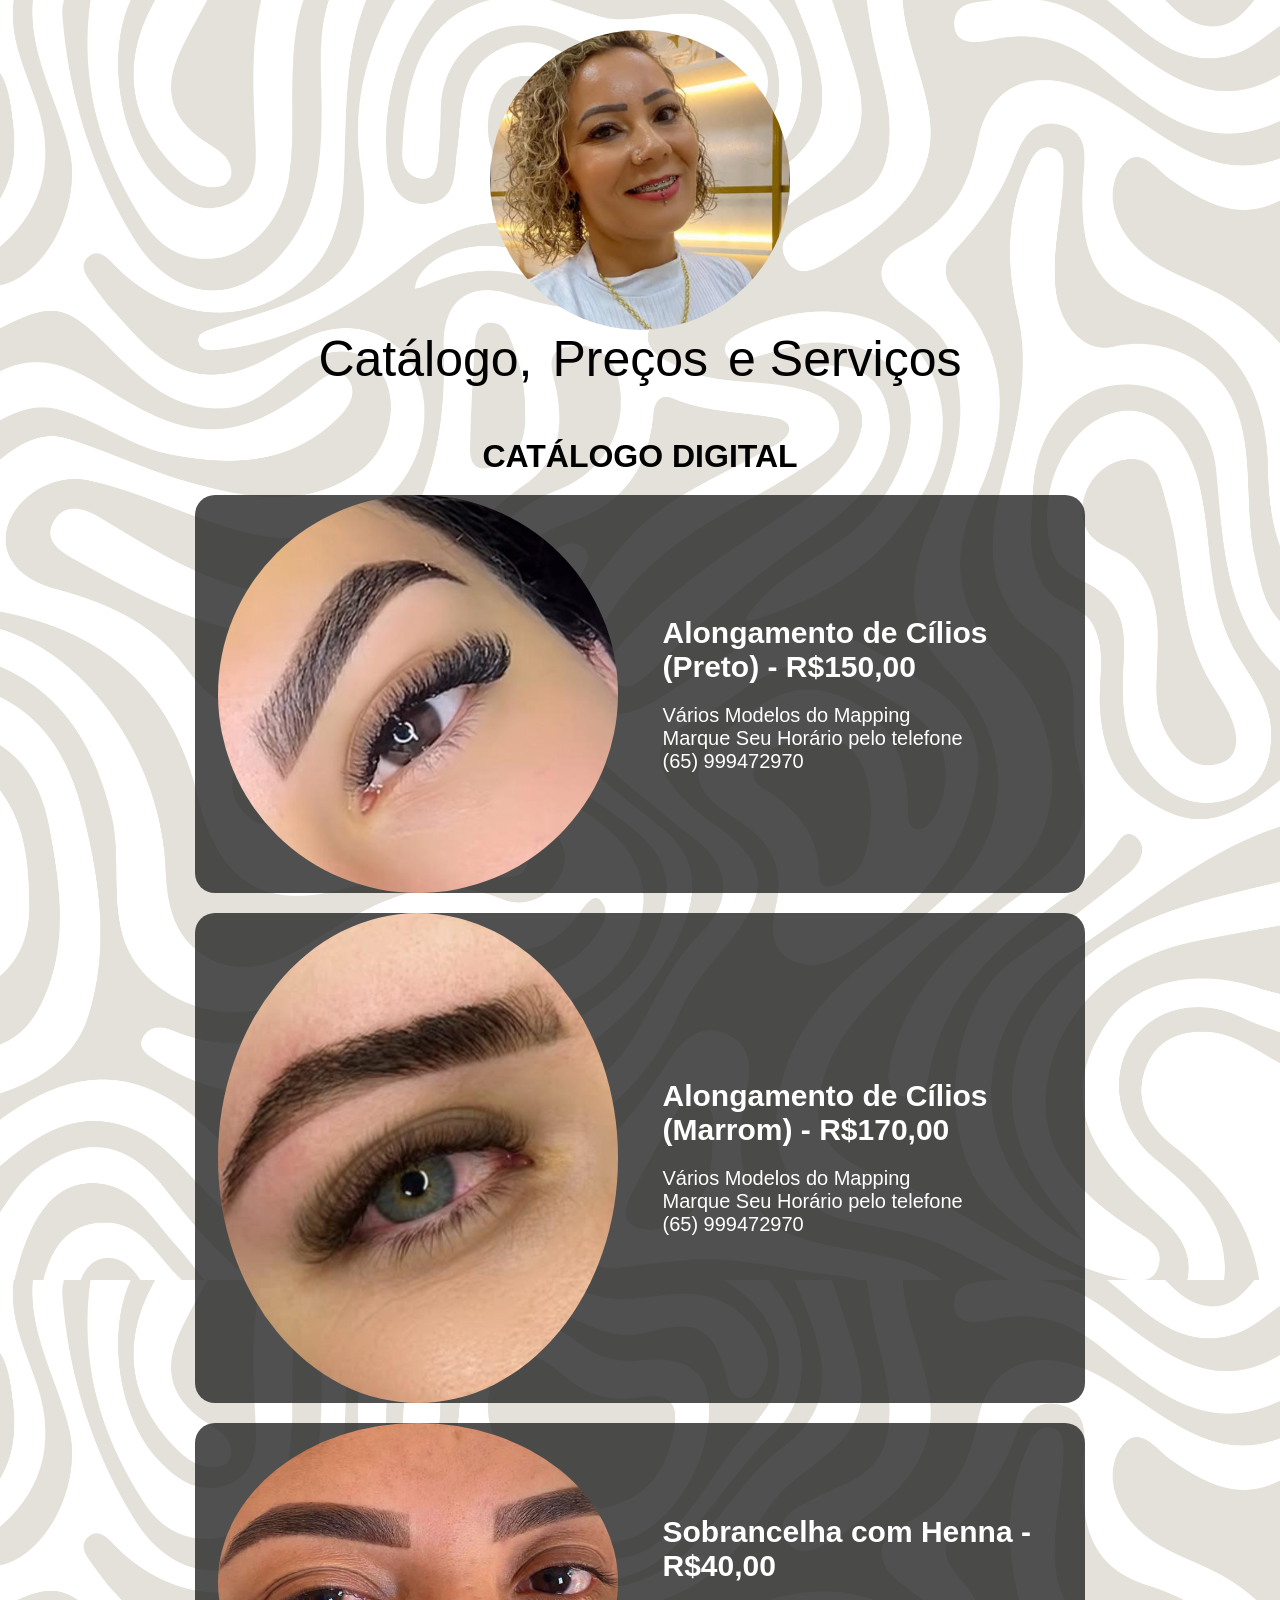
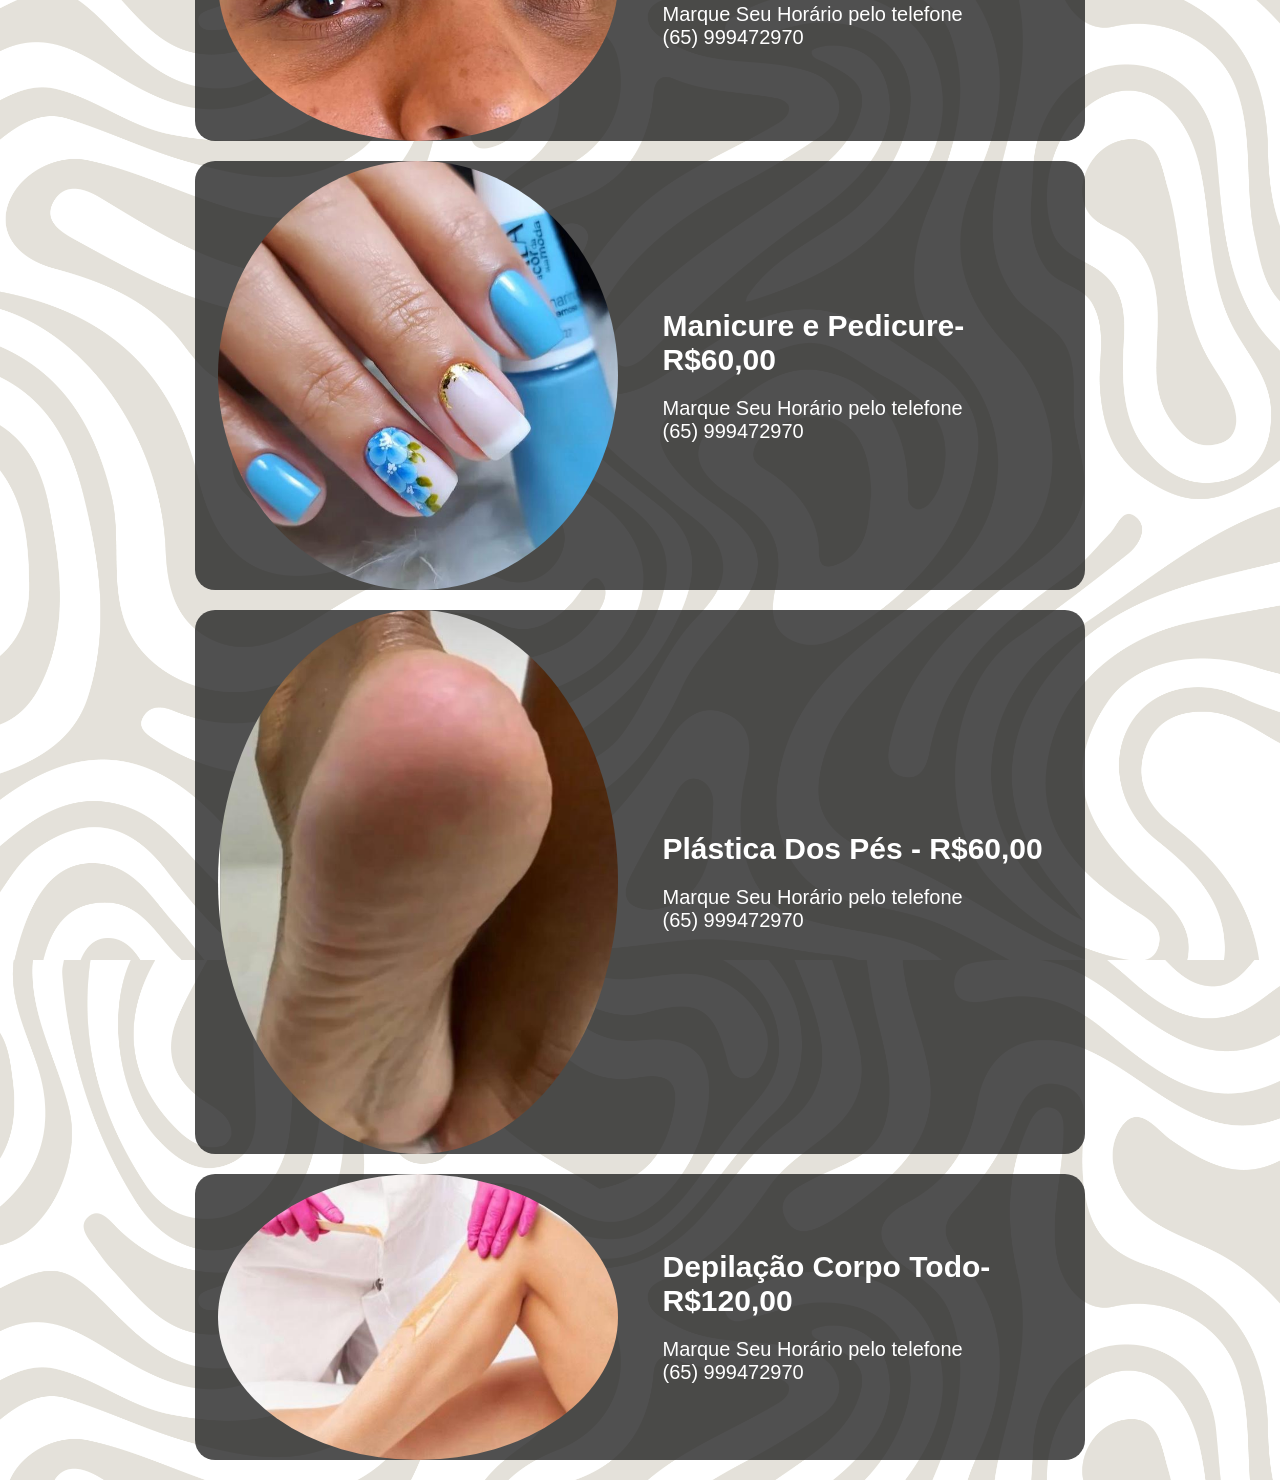
<file: index.html>
<!DOCTYPE html>
<html lang="pt-br">

<head>
    <meta charset="UTF-8">
    <meta http-equiv="X-UA-Compatible" content="IE=edge">
    <meta name="viewport" content="width=device-width, initial-scale=1.0">
    <link rel="stylesheet" href="catálogo.css">

    <title>Catálogo De Preços E Serviços</title>

</head>

<body>

    <header>
        <img class="logo" src="imagensCompactadas/imagens/sandra.jpg" alt="Logo">
        <nav>
            <ul>
                <li><a href="#">Catálogo,</a></li>
                <li><a href="#">Preços</a></li>
                <li><a href="#">e Serviços</a></li>
            </ul>
        </nav>
    </header>


    <h1>CATÁLOGO DIGITAL</h1>
    

    <div class="boxProduto">
        <div class="boxImg">  
            <img src="imagensCompactadas/imagens/cilios preto.jpeg">   
        </div>
        <div class="boxTexto">
            <h3>Alongamento de Cílios (Preto)  - R$150,00</h3>
            <p>
               Vários Modelos do Mapping <br>
                Marque Seu Horário pelo telefone <br>
                (65) 999472970
            </p>
           
        </div>
    </div>

    <div class="boxProduto">
        <div class="boxImg">  
            <img src="imagensCompactadas/imagens/cilios marrom.jpeg">   
        </div>
        <div class="boxTexto">
            <h3>Alongamento de Cílios (Marrom) - R$170,00</h3>
            <p>
                Vários Modelos do Mapping <br>
                Marque Seu Horário pelo telefone <br>
                (65) 999472970
            </p>
            
        </div>
    </div>

    <div class="boxProduto">
        <div class="boxImg">  
            <img src="imagensCompactadas/imagens/Sobrancelha com henna 40 reais.jpeg">   
        </div>
        <div class="boxTexto">
            <h3>Sobrancelha com Henna - R$40,00</h3>
            <p>
                  Marque Seu Horário pelo telefone <br>
                (65) 999472970
            </p>
           
        </div>
    </div>
 
    
    <div class="boxProduto">
        <div class="boxImg">  
            <img src="imagensCompactadas/imagens/manicure pedicure 60 reais.jpeg">   
        </div>
        <div class="boxTexto">
            <h3> Manicure e Pedicure- R$60,00</h3>
            <p>
                  Marque Seu Horário pelo telefone <br>
                (65) 999472970 
            </p>
          
        </div>
    </div>

    
    <div class="boxProduto">
        <div class="boxImg boxBebida">  
            <img src="imagensCompactadas/imagens/plástica nos pés 60 reais.jpeg">   
        </div>
        <div class="boxTexto boxBebida">
            <h3>Plástica Dos Pés - R$60,00</h3>
            <p>
                  Marque Seu Horário pelo telefone <br>
                (65) 999472970
            </p>
           
        </div>

         </div>

    
    <div class="boxProduto">
        <div class="boxImg boxBebida">  
            <img src="imagensCompactadas/imagens/Depilação corpo todo 120 reais.jpeg">   
        </div>
        <div class="boxTexto boxBebida">
            <h3>Depilação Corpo Todo- R$120,00</h3>
            <p>
                 Marque Seu Horário pelo telefone <br>
                (65) 999472970
            </p>
           
        </div>

       
    

   

  
</body>
</html>
</file>
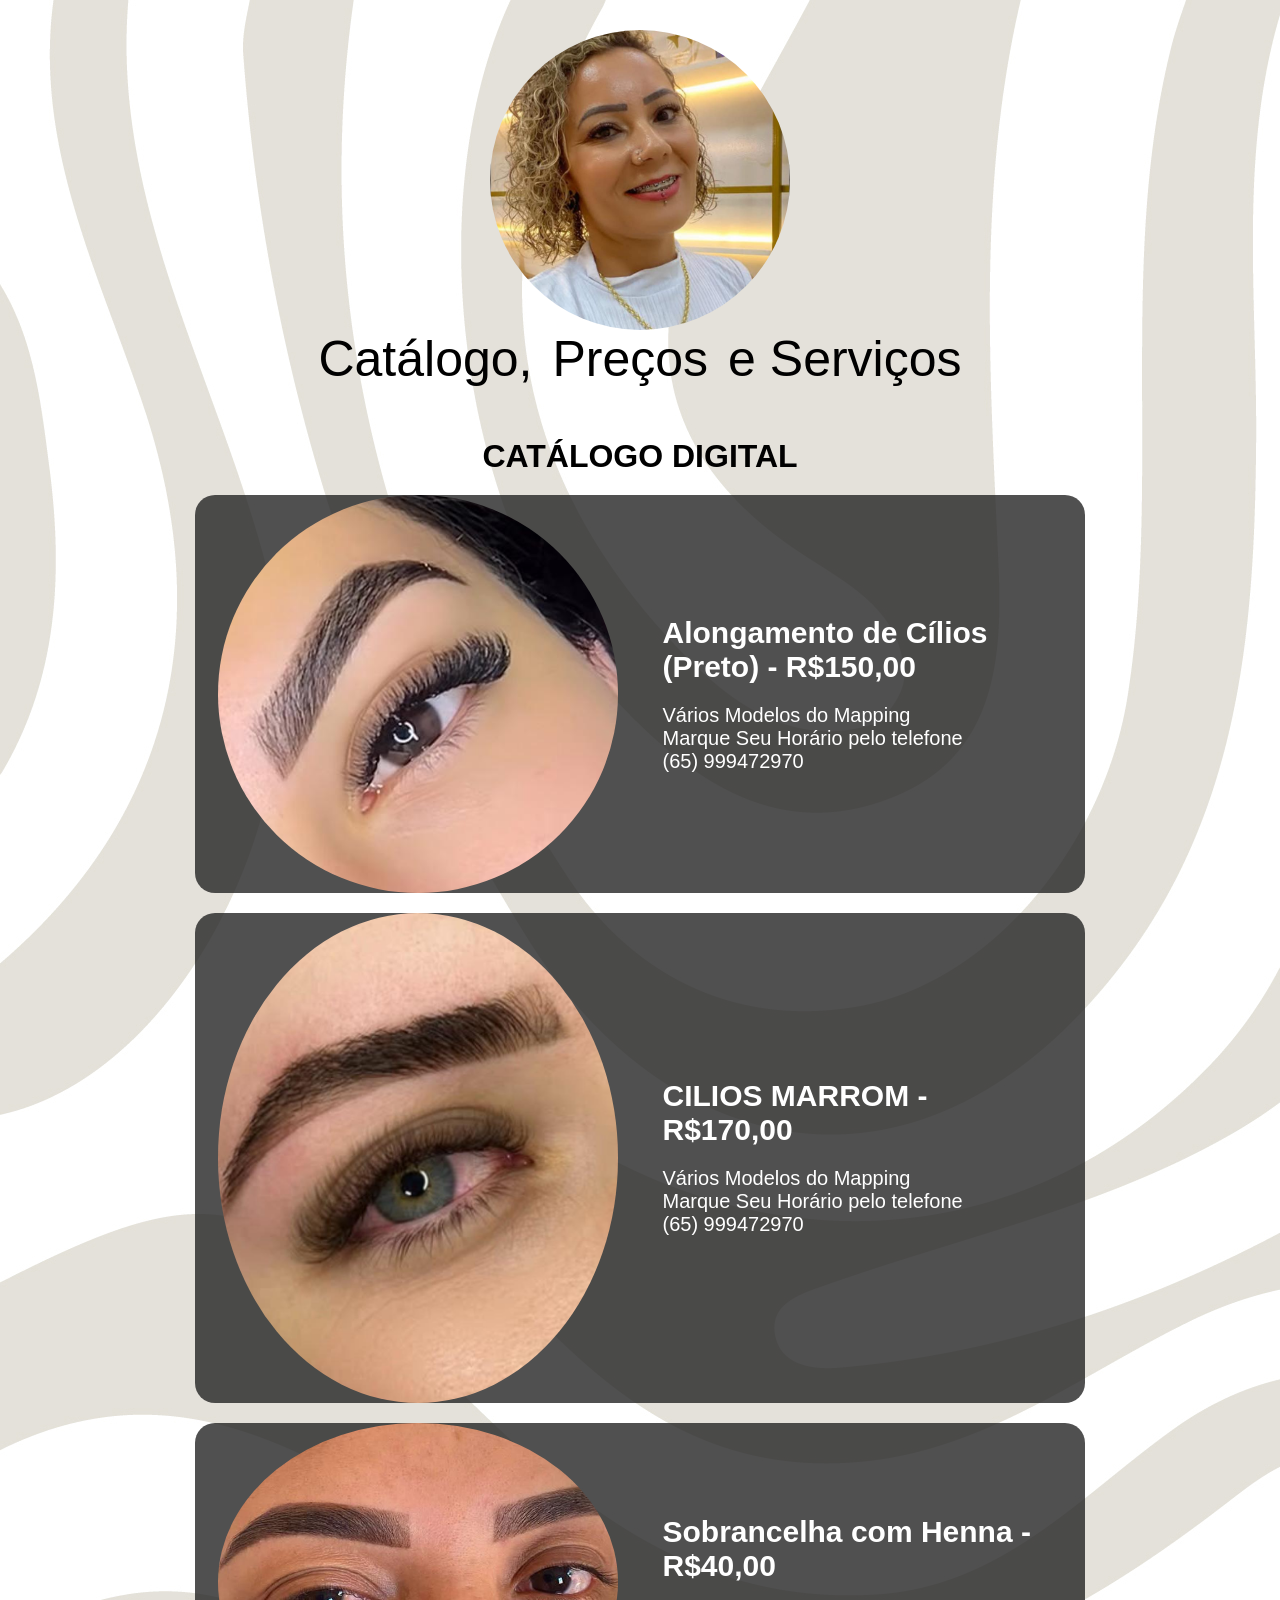
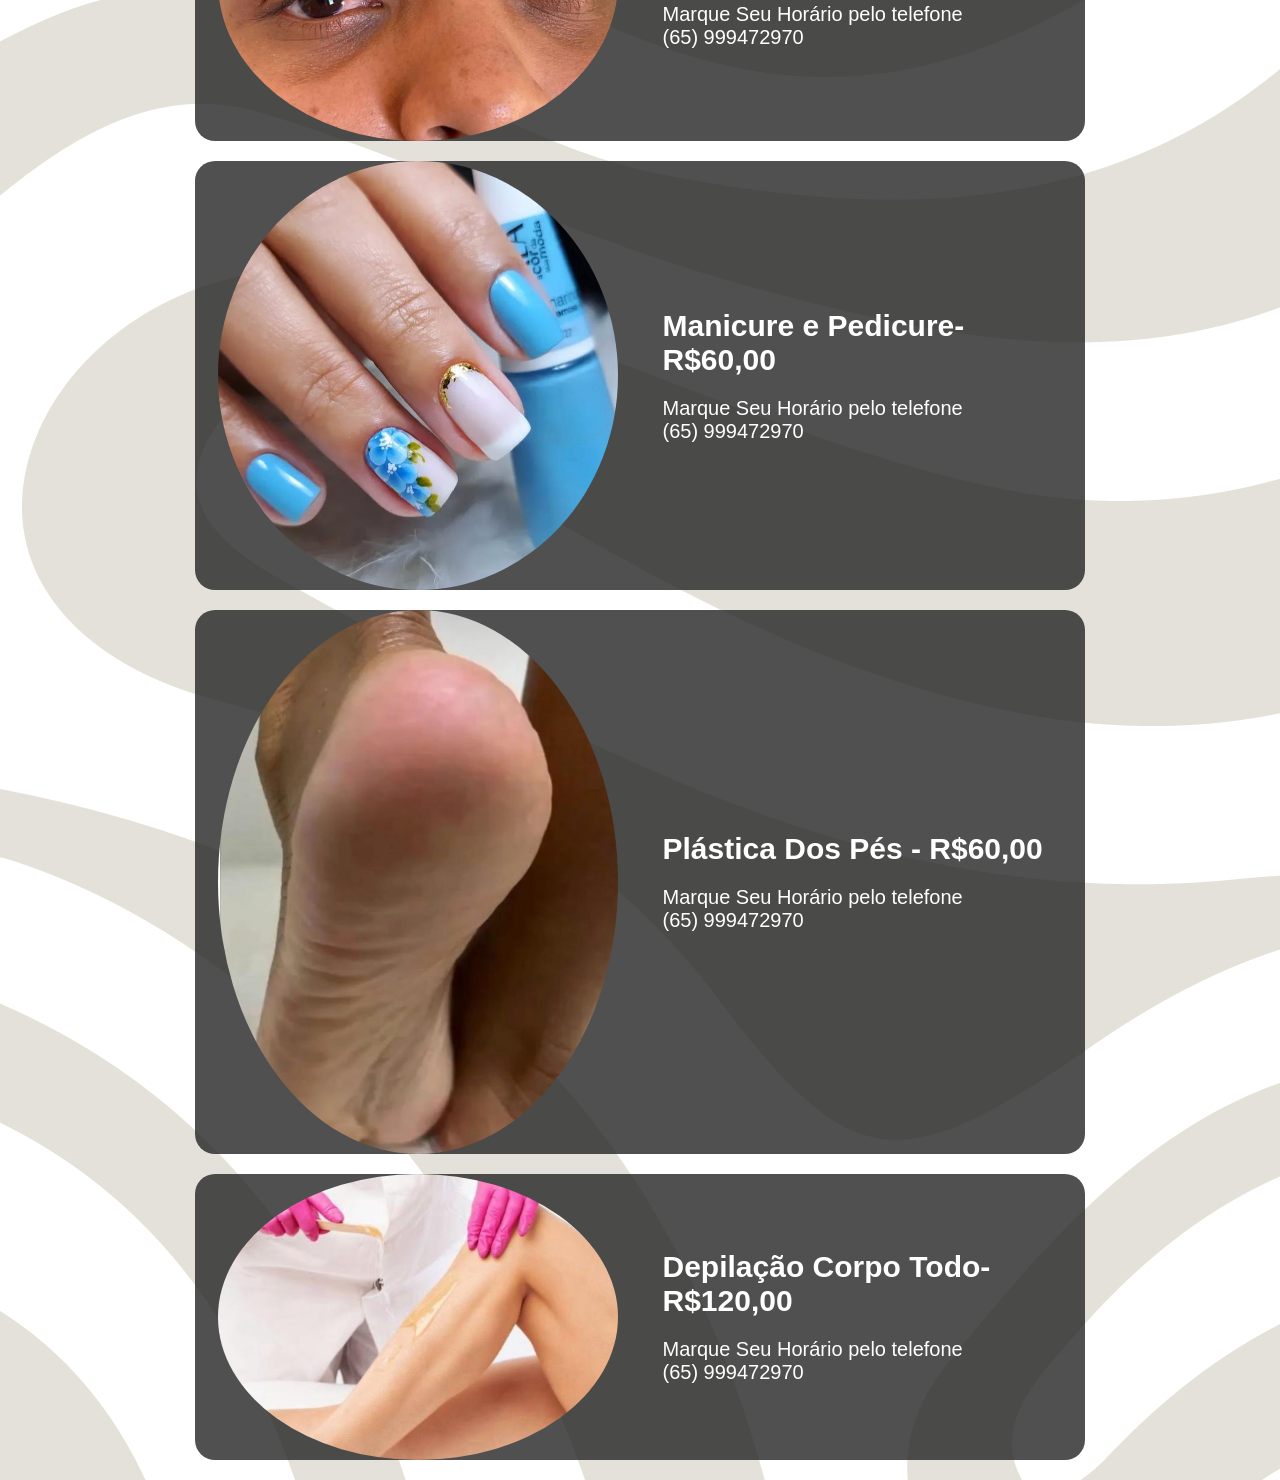
<file: sandra catalogo/catalogo/catalogo sandra/catálogo.html>
<!DOCTYPE html>
<html lang="pt-br">

<head>
    <meta charset="UTF-8">
    <meta http-equiv="X-UA-Compatible" content="IE=edge">
    <meta name="viewport" content="width=device-width, initial-scale=1.0">
    <link rel="stylesheet" href="catálogo.css">

    <title>Catálogo De Preços E Serviços</title>

</head>

<body>

    <header>
        <img class="logo" src="imagensCompactadas/imagens/sandra.jpg" alt="Logo">
        <nav>
            <ul>
                <li><a href="#">Catálogo,</a></li>
                <li><a href="#">Preços</a></li>
                <li><a href="#">e Serviços</a></li>
            </ul>
        </nav>
    </header>


    <h1>CATÁLOGO DIGITAL</h1>
    

    <div class="boxProduto">
        <div class="boxImg">  
            <img src="imagensCompactadas/imagens/cilios preto.jpeg">   
        </div>
        <div class="boxTexto">
            <h3>Alongamento de Cílios (Preto)  - R$150,00</h3>
            <p>
               Vários Modelos do Mapping <br>
                Marque Seu Horário pelo telefone <br>
                (65) 999472970
            </p>
           
        </div>
    </div>

    <div class="boxProduto">
        <div class="boxImg">  
            <img src="imagensCompactadas/imagens/cilios marrom.jpeg">   
        </div>
        <div class="boxTexto">
            <h3>CILIOS MARROM - R$170,00</h3>
            <p>
                Vários Modelos do Mapping <br>
                Marque Seu Horário pelo telefone <br>
                (65) 999472970
            </p>
            
        </div>
    </div>

    <div class="boxProduto">
        <div class="boxImg">  
            <img src="imagensCompactadas/imagens/Sobrancelha com henna 40 reais.jpeg">   
        </div>
        <div class="boxTexto">
            <h3>Sobrancelha com Henna - R$40,00</h3>
            <p>
                  Marque Seu Horário pelo telefone <br>
                (65) 999472970
            </p>
           
        </div>
    </div>
 
    
    <div class="boxProduto">
        <div class="boxImg">  
            <img src="imagensCompactadas/imagens/manicure pedicure 60 reais.jpeg">   
        </div>
        <div class="boxTexto">
            <h3> Manicure e Pedicure- R$60,00</h3>
            <p>
                  Marque Seu Horário pelo telefone <br>
                (65) 999472970 
            </p>
          
        </div>
    </div>

    
    <div class="boxProduto">
        <div class="boxImg boxBebida">  
            <img src="imagensCompactadas/imagens/plástica nos pés 60 reais.jpeg">   
        </div>
        <div class="boxTexto boxBebida">
            <h3>Plástica Dos Pés - R$60,00</h3>
            <p>
                  Marque Seu Horário pelo telefone <br>
                (65) 999472970
            </p>
           
        </div>

         </div>

    
    <div class="boxProduto">
        <div class="boxImg boxBebida">  
            <img src="imagensCompactadas/imagens/Depilação corpo todo 120 reais.jpeg">   
        </div>
        <div class="boxTexto boxBebida">
            <h3>Depilação Corpo Todo- R$120,00</h3>
            <p>
                 Marque Seu Horário pelo telefone <br>
                (65) 999472970
            </p>
           
        </div>

       
    

   

  
</body>
</html>
</file>
<file: catálogo.css>
*{
    margin: 0;
    padding: 0;
    box-sizing: border-box;
}

body{
    font-family: Arial, Helvetica, sans-serif;
    background-image: url("imagensCompactadas/imagens/imagembk.jpg");
    background-repeat: repeat;
    background-size: contain;
     color: #ffffff;

     /* Estilo normal (computador) */
.container {
  width: 1200px;
  margin: auto;
}

/* Estilo para celular */
@media (max-width: 768px) {
  .container {
    width: 100%;
    padding: 10px;
    flex-direction: column;
  }

  h1 {
    font-size: 24px;
  }
}
}


header{
    background-image: none;
    padding: 30px;
    display: flex;
    flex-direction: column;
    align-items: center;
    justify-content: center;

    
}
img{
    border-radius: 50%;
    width: 300px;
    margin: 0px auto;
    display: block;
}

nav ul{
    display: flex;
    gap: 20px;
    list-style: none;   
}

ul li a{
    color: #000000;
    text-decoration: none;
    font-size: 50px;
}

h1 , h2{
    text-align: center;
    margin: 20px;
    color: black;
}

h2{
    color: #FFAE00;
}
h3{
    font-size: 30px;
    color: rgb(255, 255, 255);
}
p{
    font-size: 20px;
    color: rgb(255, 255, 255);
}

.boxProduto{
    background-color:RGBA(37, 37, 37, 0.8);
    max-width: 890px;
    margin: 20px auto;
    border-radius: 20px;
    display: flex;
    justify-content: space-around;
    align-items: center;
}

.boxTexto{
    width: 400px;
    display: flex;
    flex-direction: column;
    gap: 20px;
}


.boxImg img{
    width: 400px;
}
</file>
<file: sandra catalogo/catalogo/catalogo sandra/catálogo.css>
*{
    margin: 0;
    padding: 0;
    box-sizing: border-box;
}

body{
    font-family: Arial, Helvetica, sans-serif;
    background-image: url("imagensCompactadas/imagens/imagembk.jpg");
    background-repeat: repeat;
    
    
    color: #ffff;
}

header{
    background-image: none;
    padding: 30px;
    display: flex;
    flex-direction: column;
    align-items: center;
    justify-content: center;

    
}
img{
    border-radius: 50%;
    width: 300px;
    margin: 0px auto;
    display: block;
}

nav ul{
    display: flex;
    gap: 20px;
    list-style: none;   
}

ul li a{
    color: #000000;
    text-decoration: none;
    font-size: 50px;
}

h1 , h2{
    text-align: center;
    margin: 20px;
    color: black;
}

h2{
    color: #FFAE00;
}
h3{
    font-size: 30px;
}
p{
    font-size: 20px;
}

.boxProduto{
    background-color:RGBA(37, 37, 37, 0.8);
    max-width: 890px;
    margin: 20px auto;
    border-radius: 20px;
    display: flex;
    justify-content: space-around;
    align-items: center;
}

.boxTexto{
    width: 400px;
    display: flex;
    flex-direction: column;
    gap: 20px;
}


.boxImg img{
    width: 400px;
}

.btn{
    width: 150px;
    background-color: #FFAE00;
    padding: 20px;
    border:none;
    border-radius: 10px;
    color: #ffff;
}
</file>
